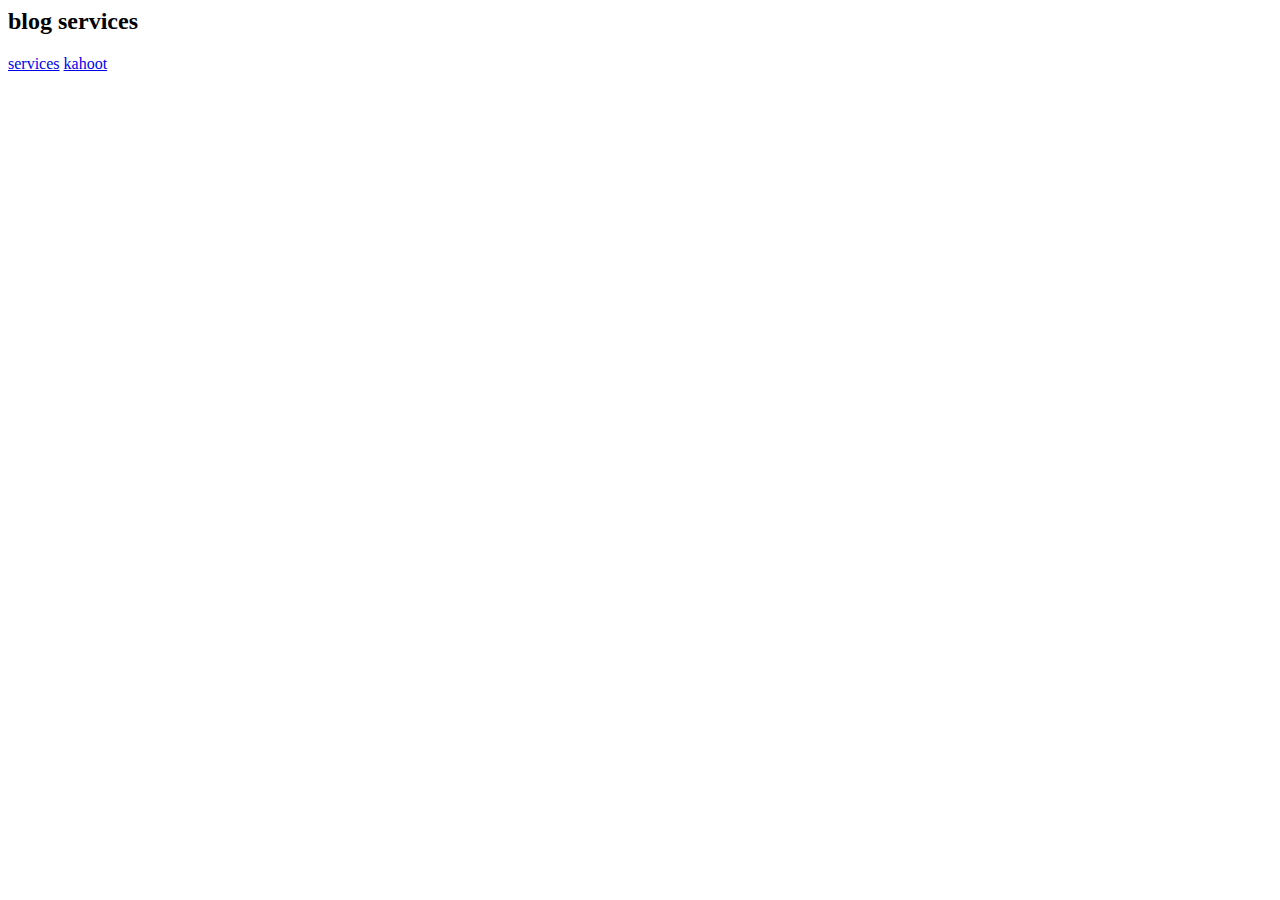
<file: blog.html>
<Doc type.html>
<!DOCTYPE html>
<html>
<head>
	<title>blogs page</title>
</head>
<h2>blog services</h2>
 <a href="service.html">services</a>
  <a href="kahoot.html">kahoot</a>

<body>

</body>
</html>
</file>
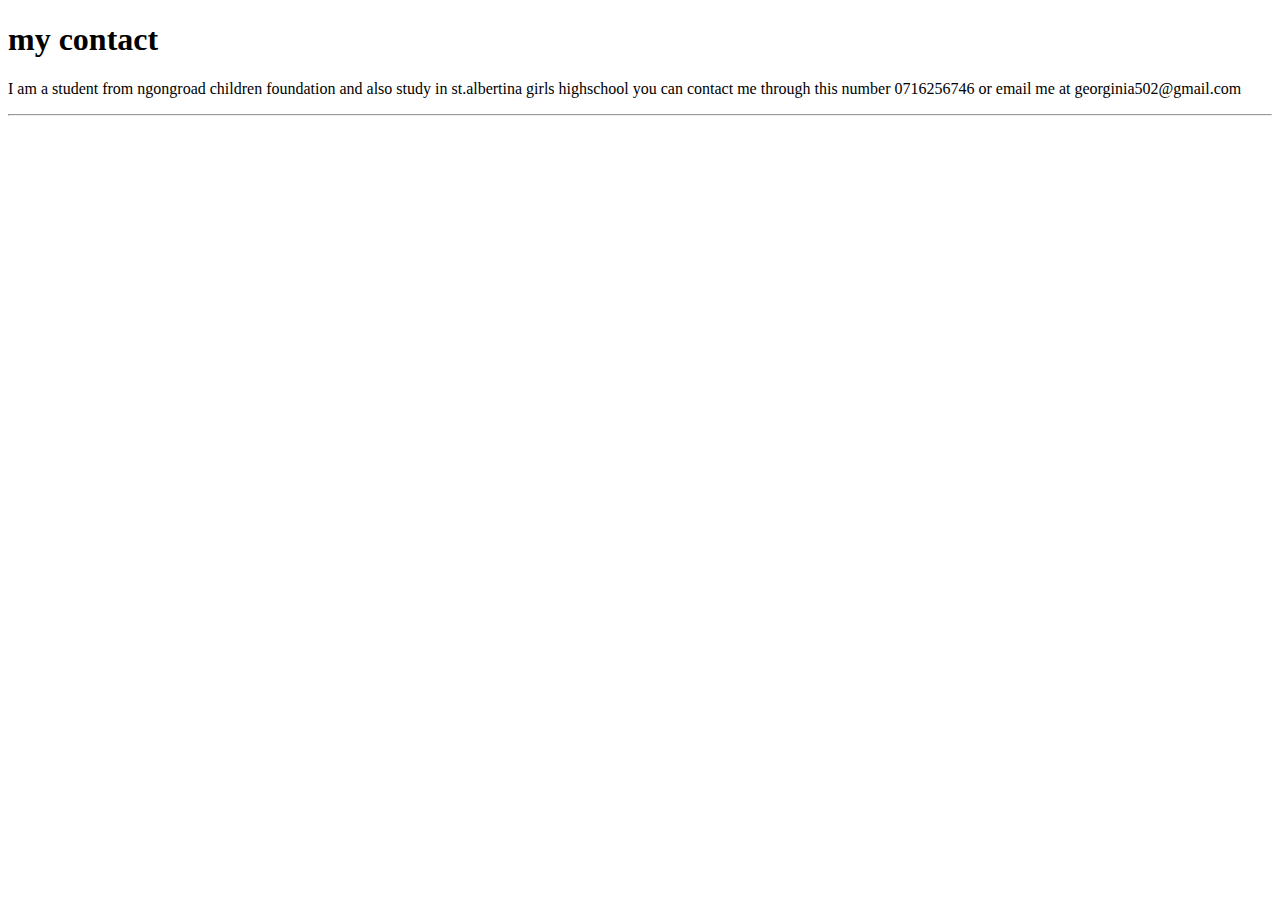
<file: contact.html>
<!DOCTYPE html>
<html>
<head>
	<title>contact</title>
	
</head>
<body>
<section  class="contact" >
<div> 
<h1>my contact</h1>
<p>I am a student from ngongroad children foundation and also study in st.albertina girls highschool you can contact me through this number 0716256746 or email me at georginia502@gmail.com </p>
<hr>
</div>
</section>
</body>
</html>
</file>
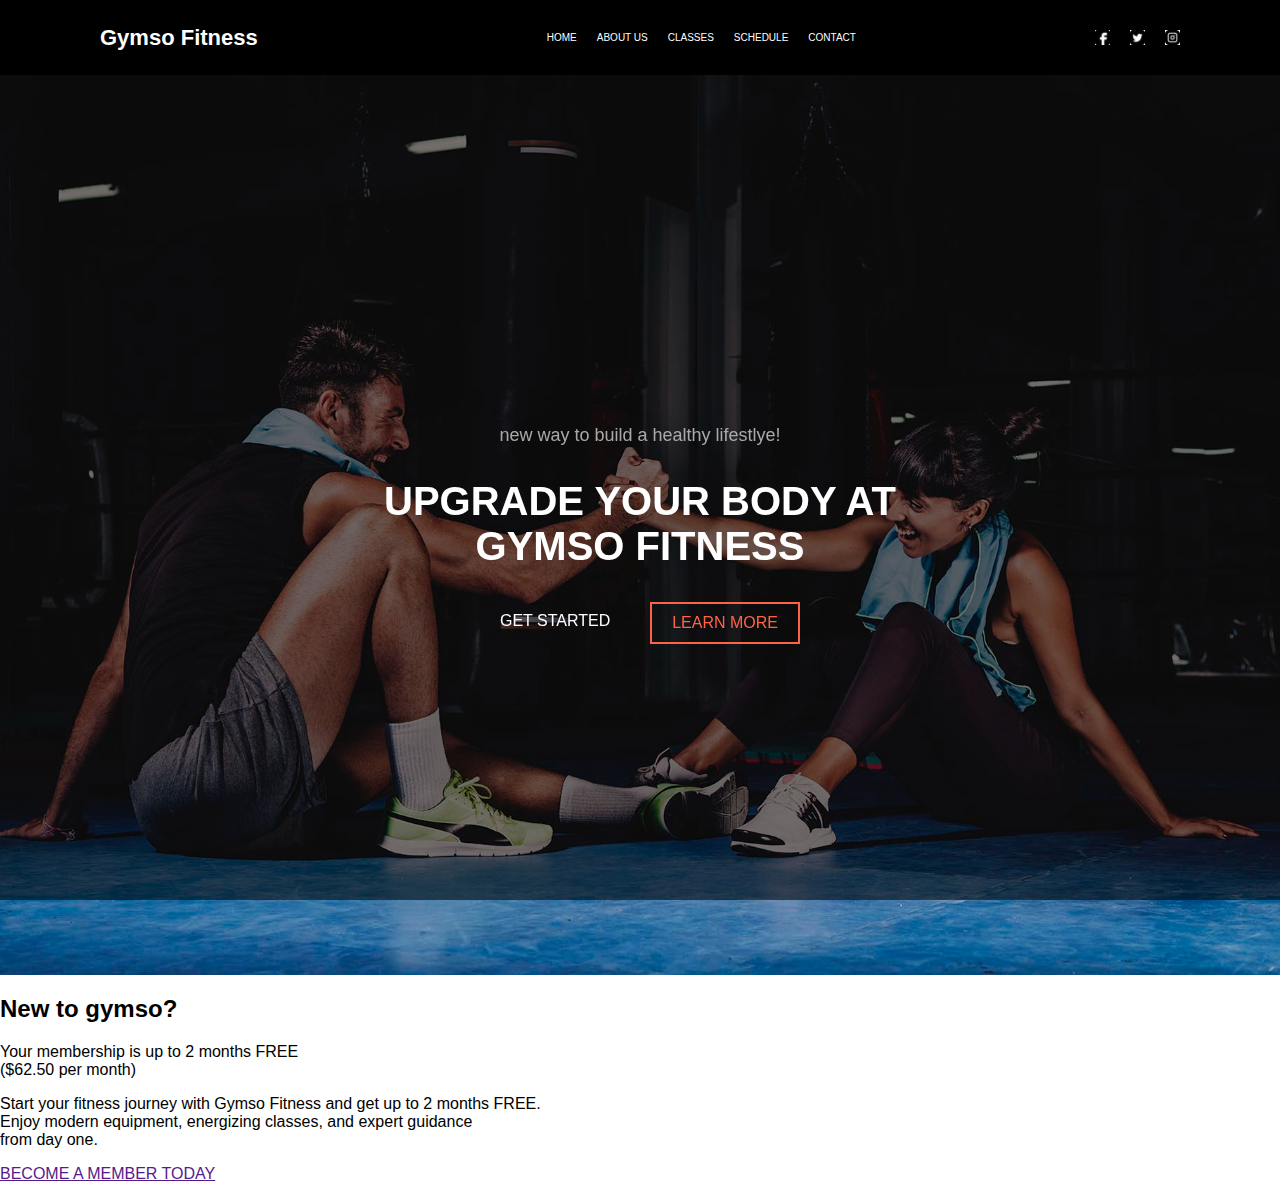
<file: gymso .html>
<html>
<head>
	<title>gymso fitness.</title>
	<link rel="stylesheet" type="text/css" href="gymso.css">
</head>
<body>
	<div class="navbar">
		<h1>Gymso Fitness</h1>
		<div class="nav-links">
			<a href="">HOME</a>
			<a href="">ABOUT US</a>
			<a href="">CLASSES</a>
			<a href="">SCHEDULE</a>
			<a href="">CONTACT</a>
	    </div>
	    <div class="social-icons">
	    	<img src="images/fb.png">
	    	<img src="images/tw.png">
	    	<img src="images/ig.png">

	    </div>

	</div>
<!--HERO SECTION-->
	<div class="hero">
		<div class="overlay"></div>
		<div class="hero-content">
			<p>new way to build a healthy lifestlye!</p>
			<h2>UPGRADE YOUR BODY AT <br> GYMSO FITNESS</h2>
			<div class="hero-buttons">
				<a class="button-1" href="">GET STARTED</a>
				<a class="button-2" href="">LEARN MORE</a>
			</div>
		</div>
	</div>

<!-- Info Section -->
	<div class="left-box">
		<h2>New to gymso?</h2>
		<p>Your membership is up to 2 months FREE <br> ($62.50 per month)</p>
		<p>Start your fitness journey with Gymso Fitness and get up to 2 months FREE. <br> Enjoy modern equipment, energizing classes, and expert guidance<br> from day one.</p>
		<a href="">BECOME A MEMBER TODAY</a>
	</div>
</body>
</html>
</file>
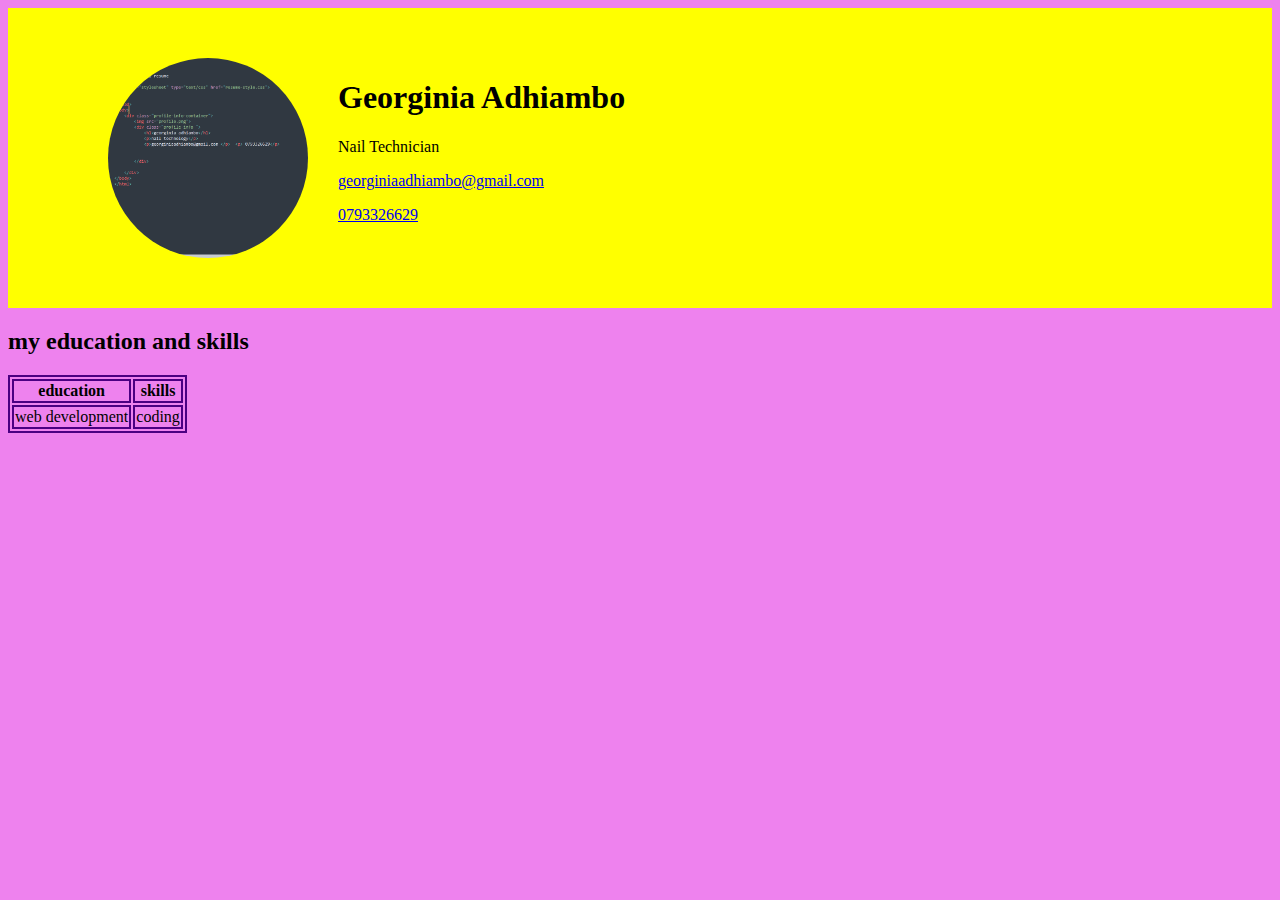
<file: resume.html>
<html>
<head>
<title>
	georginia's resume
</title>
<link rel="stylesheet" type="text/css" href="resume-style.css">                                                                                                                                                      
</head>
<body>
<div class="profile-info-container">
  <img src="profile.png" class="profile-photo" alt="Georginia Adhiambo's Profile Photo">
  <div class="profile-info">
    <h1>Georginia Adhiambo</h1>
    <p class="profession">Nail Technician</p>
    <p>
      <a href="mailto:georginiaadhiambo@gmail.com">georginiaadhiambo@gmail.com</a>
    </p>
    <p>
      <a href="tel:+254793326629">0793326629</a>
    </p>
  </div>
</div>
<div>
  <h2>my education and skills</h2>
  <table>
    <tr>
      <th>education</th>
      <th>skills</th>
    </tr>
    <tr>
      <td>web development</td>
      <td>coding</td>
    </tr>
  </table>
</div>
</body>
</html>
</file>
<file: gymso.css>
body{
	margin: 0;
	font-family: Verdana, Geneva, Tahoma, sans-serif;
}
/*navbar*/
.navbar{
	background: black;
	display: flex;
	justify-content: space-between;
	align-items: center;
	padding: 10px 100px;
	color: white;
	position: relative;
	z-index: 1;
}
.navbar h1{
	font-size: 22px;
}
.social-icons{
	display: flex;
	justify-content: space-between;
	gap: 20px;
}
.social-icons img{
	width: 15px;
	background: white;
}
.nav-links{
	margin-left: 50px;
	gap: 20px;
	display: flex;
	font-size: 10px;
}
.nav-links a{
	text-decoration: none;
	color: white;
}
a.active{
	color: red;
}
.hero{
	background: url('hero-bg.jpg') center/cover;
	display: flex;
	height: 100vh;
	color: white;
	justify-content: center;
	align-items: center;
}
.overlay{
	background: rgba(0, 0, 0, 0.55);
	position: fixed;
	inset: 0;
}
.hero-content{
	z-index: 1;
	position: relative;
	text-align: center;
}
.hero-buttons{
	display: flex;
	gap: 20px;
	justify-content: center;
}
.button-1, .button-2{
	padding: 10px 20px;
	text-decoration: none;
	color: white;
}
.button-2{
	color: tomato;
	border: 2px solid;
}
.hero-content p{
	color: darkgray;
	font-size: 18px;
	margin-bottom: 10px;
}
.hero-content h2{
	font-size: 40px;
}
</file>
<file: resume-style.css>
body{
	background: violet;
	
}
  .profile-info-container{
  	display: flex;
  	flex-start: space-between;
  	background: yellow;
  	padding-top: 50px;
	padding-bottom: 50px;
	padding-left: 100px;
	padding-right: 100px;
	gap: 30px;

}  
  .profile-photo{
  	width:200px ;
  	height:200px ;
  	border-radius:50%;

  } 
  table{
  	border: solid 2px indigo;
  } 
  th{
border:solid 2px indigo;
  }
  td{
  	border: solid 2px indigo;
  }
</file>
